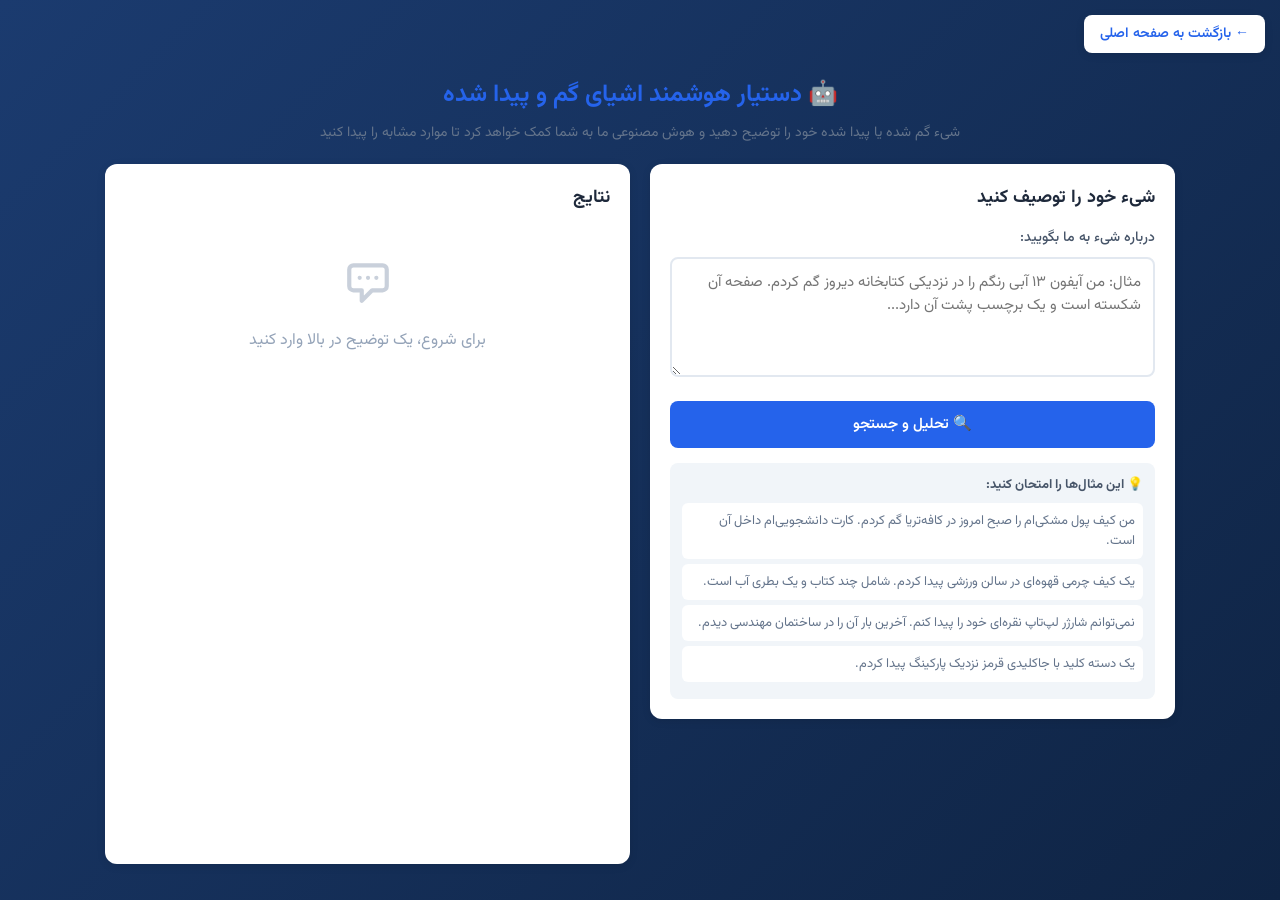
<file: frontend/chatbot.html>
<!DOCTYPE html>
<html lang="fa" dir="rtl">
<head>
    <meta charset="UTF-8">
    <meta name="viewport" content="width=device-width, initial-scale=1.0">
    <title>دستیار هوشمند - اشیای گم و پیدا شده</title>
    <link rel="stylesheet" href="assets/css/style.css">
    <link rel="stylesheet" href="assets/css/auth-modern.css">
    <link rel="preconnect" href="https://fonts.googleapis.com">
    <link rel="preconnect" href="https://fonts.gstatic.com" crossorigin>
    <link href="https://fonts.googleapis.com/css2?family=Vazirmatn:wght@300;400;500;600;700&display=swap" rel="stylesheet">
    <style>
        * {
            font-family: 'Vazirmatn', -apple-system, BlinkMacSystemFont, 'Segoe UI', sans-serif;
        }

        body {
            overflow-x: hidden;
        }

        .back-button {
            position: fixed;
            top: 15px;
            right: 15px;
            background: white;
            padding: 8px 16px;
            border-radius: 8px;
            box-shadow: 0 2px 8px rgba(0,0,0,0.1);
            text-decoration: none;
            color: #2563eb;
            font-weight: 600;
            font-size: 14px;
            transition: all 0.3s;
            z-index: 1000;
            display: flex;
            align-items: center;
            gap: 6px;
        }

        .back-button:hover {
            background: #2563eb;
            color: white;
            transform: translateY(-2px);
            box-shadow: 0 4px 12px rgba(37, 99, 235, 0.3);
        }

        .chatbot-container {
            max-width: 1100px;
            margin: 15px auto;
            padding: 15px;
        }

        .chatbot-header {
            text-align: center;
            margin-bottom: 20px;
            padding-top: 40px;
        }

        .chatbot-header h1 {
            color: #2563eb;
            margin-bottom: 8px;
            font-size: 24px;
        }

        .chatbot-header p {
            color: #64748b;
            font-size: 14px;
        }

        .chat-interface {
            display: grid;
            grid-template-columns: 1fr 1fr;
            gap: 20px;
            margin-top: 20px;
            min-height: calc(100vh - 200px);
        }

        @media (max-width: 968px) {
            .chat-interface {
                grid-template-columns: 1fr;
            }
        }

        .input-section {
            background: white;
            padding: 20px;
            border-radius: 12px;
            box-shadow: 0 2px 8px rgba(0,0,0,0.1);
            height: fit-content;
        }

        .input-section h2 {
            margin-bottom: 15px;
            color: #1e293b;
            font-size: 18px;
        }

        .input-group {
            margin-bottom: 15px;
        }

        .input-group label {
            display: block;
            margin-bottom: 8px;
            color: #475569;
            font-weight: 500;
            font-size: 14px;
        }

        .input-group textarea {
            width: 100%;
            min-height: 120px;
            padding: 12px;
            border: 2px solid #e2e8f0;
            border-radius: 8px;
            font-size: 15px;
            resize: vertical;
            font-family: 'Vazirmatn', sans-serif;
            direction: rtl;
            text-align: right;
        }

        .input-group textarea:focus {
            outline: none;
            border-color: #2563eb;
        }

        .btn-analyze {
            width: 100%;
            padding: 12px;
            background: #2563eb;
            color: white;
            border: none;
            border-radius: 8px;
            font-size: 15px;
            font-weight: 600;
            cursor: pointer;
            transition: background 0.3s;
        }

        .btn-analyze:hover {
            background: #1d4ed8;
        }

        .btn-analyze:disabled {
            background: #94a3b8;
            cursor: not-allowed;
        }

        .results-section {
            background: white;
            padding: 20px;
            border-radius: 12px;
            box-shadow: 0 2px 8px rgba(0,0,0,0.1);
            max-height: calc(100vh - 150px);
            overflow-y: auto;
        }

        .results-section h2 {
            margin-bottom: 15px;
            color: #1e293b;
            font-size: 18px;
        }

        .loading {
            text-align: center;
            padding: 30px;
            color: #64748b;
        }

        .spinner {
            border: 3px solid #f3f4f6;
            border-top: 3px solid #2563eb;
            border-radius: 50%;
            width: 35px;
            height: 35px;
            animation: spin 1s linear infinite;
            margin: 0 auto 15px;
        }

        @keyframes spin {
            0% { transform: rotate(0deg); }
            100% { transform: rotate(360deg); }
        }

        .extracted-info {
            background: #f8fafc;
            padding: 15px;
            border-radius: 8px;
            margin-bottom: 20px;
        }

        .extracted-info h3 {
            color: #1e293b;
            margin-bottom: 12px;
            display: flex;
            align-items: center;
            gap: 8px;
            font-size: 16px;
        }

        .type-badge {
            display: inline-block;
            padding: 3px 10px;
            border-radius: 20px;
            font-size: 11px;
            font-weight: 600;
        }

        .type-lost {
            background: #fee2e2;
            color: #991b1b;
        }

        .type-found {
            background: #dcfce7;
            color: #166534;
        }

        .info-item {
            margin-bottom: 10px;
            font-size: 14px;
        }

        .info-item strong {
            color: #475569;
            display: inline-block;
            min-width: 80px;
        }

        .tags-list {
            display: flex;
            gap: 6px;
            flex-wrap: wrap;
            margin-top: 5px;
        }

        .tag {
            background: #dbeafe;
            color: #1e40af;
            padding: 3px 10px;
            border-radius: 16px;
            font-size: 12px;
        }

        .similar-items {
            margin-top: 20px;
        }

        .similar-items h3 {
            color: #1e293b;
            margin-bottom: 12px;
            font-size: 16px;
        }

        .item-card {
            background: #f8fafc;
            padding: 12px;
            border-radius: 8px;
            margin-bottom: 10px;
            cursor: pointer;
            transition: all 0.3s;
            border: 2px solid transparent;
        }

        .item-card:hover {
            border-color: #2563eb;
            transform: translateY(-2px);
            box-shadow: 0 4px 12px rgba(37, 99, 235, 0.1);
        }

        .item-card h4 {
            color: #1e293b;
            margin-bottom: 6px;
            display: flex;
            justify-content: space-between;
            align-items: center;
            font-size: 15px;
        }

        .match-score {
            background: #10b981;
            color: white;
            padding: 2px 8px;
            border-radius: 12px;
            font-size: 11px;
            font-weight: 600;
        }

        .item-card p {
            color: #64748b;
            font-size: 13px;
            margin-bottom: 8px;
            line-height: 1.5;
        }

        .item-meta {
            display: flex;
            gap: 12px;
            font-size: 12px;
            color: #94a3b8;
            flex-wrap: wrap;
        }

        .empty-state {
            text-align: center;
            padding: 30px;
            color: #94a3b8;
        }

        .empty-state svg {
            width: 50px;
            height: 50px;
            margin-bottom: 12px;
            opacity: 0.5;
        }

        .error-message {
            background: #fee2e2;
            color: #991b1b;
            padding: 12px;
            border-radius: 8px;
            margin-bottom: 15px;
            font-size: 14px;
        }

        .example-prompts {
            margin-top: 15px;
            padding: 12px;
            background: #f1f5f9;
            border-radius: 8px;
        }

        .example-prompts h4 {
            font-size: 13px;
            color: #475569;
            margin-bottom: 8px;
        }

        .example-prompts ul {
            list-style: none;
            padding: 0;
        }

        .example-prompts li {
            padding: 8px;
            margin-bottom: 5px;
            background: white;
            border-radius: 6px;
            cursor: pointer;
            font-size: 13px;
            color: #64748b;
            transition: all 0.2s;
        }

        .example-prompts li:hover {
            background: #2563eb;
            color: white;
            transform: translateX(-5px);
        }
    </style>
</head>
<body>
    <a href="index.html" class="back-button">
        ← بازگشت به صفحه اصلی
    </a>

    <div class="chatbot-container">
        <div class="chatbot-header">
            <h1>🤖 دستیار هوشمند اشیای گم و پیدا شده</h1>
            <p>شیء گم شده یا پیدا شده خود را توضیح دهید و هوش مصنوعی ما به شما کمک خواهد کرد تا موارد مشابه را پیدا کنید</p>
        </div>

        <div class="chat-interface">
            <!-- Input Section -->
            <div class="input-section">
                <h2>شیء خود را توصیف کنید</h2>
                
                <div class="input-group">
                    <label for="description">درباره شیء به ما بگویید:</label>
                    <textarea 
                        id="description" 
                        placeholder="مثال: من آیفون ۱۳ آبی رنگم را در نزدیکی کتابخانه دیروز گم کردم. صفحه آن شکسته است و یک برچسب پشت آن دارد..."
                    ></textarea>
                </div>

                <button class="btn-analyze" id="analyzeBtn">
                    🔍 تحلیل و جستجو
                </button>

                <div class="example-prompts">
                    <h4>💡 این مثال‌ها را امتحان کنید:</h4>
                    <ul>
                        <li onclick="fillExample(this)">من کیف پول مشکی‌ام را صبح امروز در کافه‌تریا گم کردم. کارت دانشجویی‌ام داخل آن است.</li>
                        <li onclick="fillExample(this)">یک کیف چرمی قهوه‌ای در سالن ورزشی پیدا کردم. شامل چند کتاب و یک بطری آب است.</li>
                        <li onclick="fillExample(this)">نمی‌توانم شارژر لپ‌تاپ نقره‌ای خود را پیدا کنم. آخرین بار آن را در ساختمان مهندسی دیدم.</li>
                        <li onclick="fillExample(this)">یک دسته کلید با جاکلیدی قرمز نزدیک پارکینگ پیدا کردم.</li>
                    </ul>
                </div>
            </div>

            <!-- Results Section -->
            <div class="results-section">
                <h2>نتایج</h2>
                <div id="resultsContainer">
                    <div class="empty-state">
                        <svg xmlns="http://www.w3.org/2000/svg" fill="none" viewBox="0 0 24 24" stroke="currentColor">
                            <path stroke-linecap="round" stroke-linejoin="round" stroke-width="2" d="M8 10h.01M12 10h.01M16 10h.01M9 16H5a2 2 0 01-2-2V6a2 2 0 012-2h14a2 2 0 012 2v8a2 2 0 01-2 2h-5l-5 5v-5z" />
                        </svg>
                        <p>برای شروع، یک توضیح در بالا وارد کنید</p>
                    </div>
                </div>
            </div>
        </div>
    </div>

    <script src="assets/js/config.js"></script>
    <script src="assets/js/chatbot.js"></script>
</body>
</html>
</file>
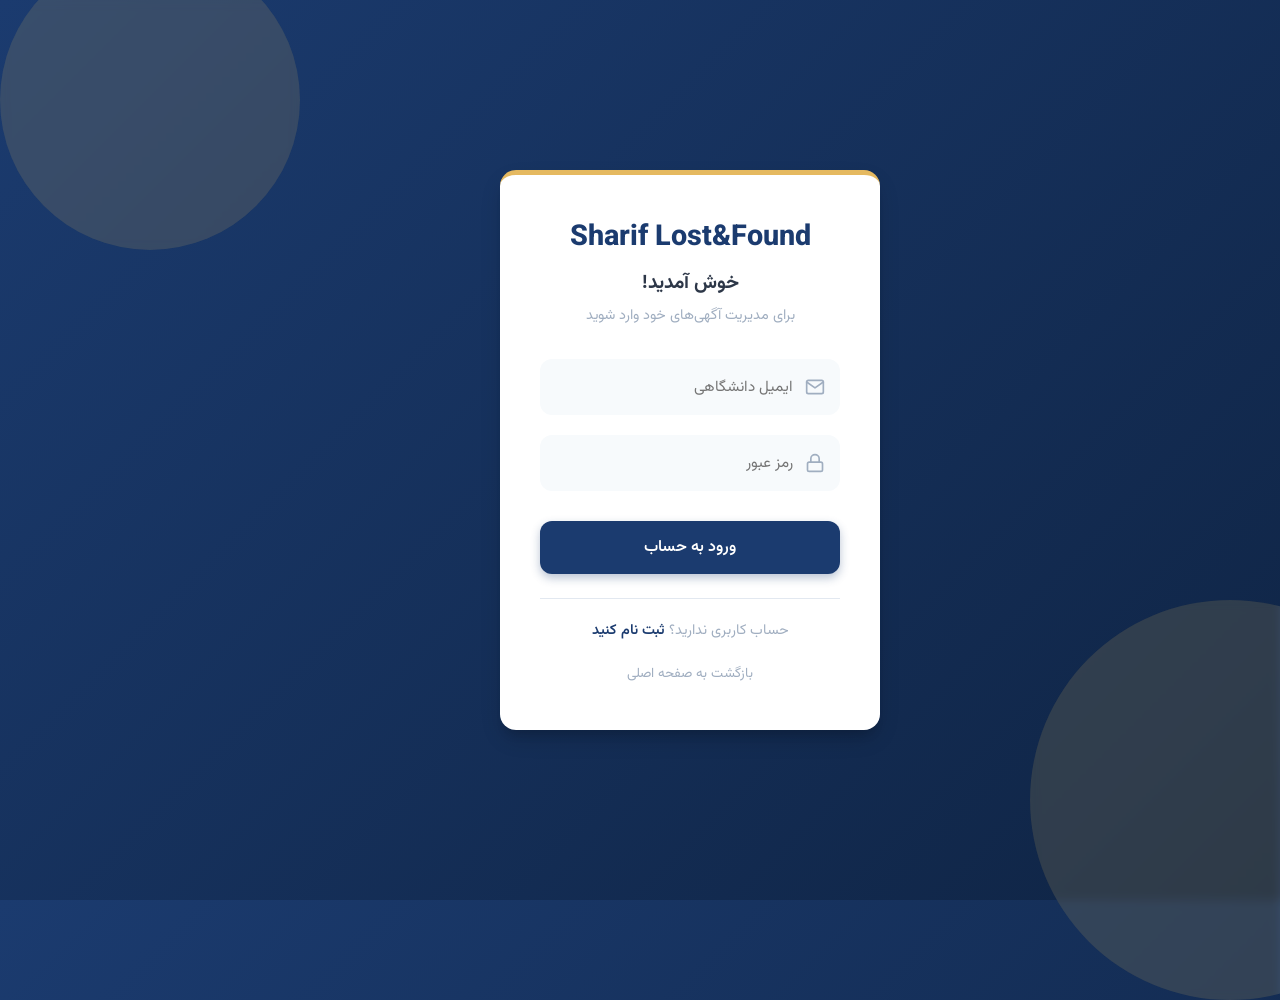
<file: frontend/login.html>
<!DOCTYPE html>
<html lang="fa" dir="rtl">
<head>
    <meta charset="UTF-8">
    <meta name="viewport" content="width=device-width, initial-scale=1.0">
    <title>ورود به سامانه</title>
    <link rel="stylesheet" href="assets/css/auth-modern.css">
</head>
<body>
    <!-- پس زمینه متحرک -->
    <div class="background-shape shape-1"></div>
    <div class="background-shape shape-2"></div>

    <div class="auth-wrapper">
        <div class="auth-card">
            <div class="brand-logo">Sharif Lost&Found</div>
            <h1 class="auth-title">خوش آمدید!</h1>
            <p class="auth-subtitle">برای مدیریت آگهی‌های خود وارد شوید</p>

            <form id="login-form">
                <div class="input-group">
                    <input type="email" id="email" class="form-input" placeholder="ایمیل دانشگاهی" required>
                    <svg class="input-icon" width="20" height="20" viewBox="0 0 24 24" fill="none" stroke="currentColor" stroke-width="2" stroke-linecap="round" stroke-linejoin="round">
                        <path d="M4 4h16c1.1 0 2 .9 2 2v12c0 1.1-.9 2-2 2H4c-1.1 0-2-.9-2-2V6c0-1.1.9-2 2-2z"></path>
                        <polyline points="22,6 12,13 2,6"></polyline>
                    </svg>
                </div>

                <div class="input-group">
                    <input type="password" id="password" class="form-input" placeholder="رمز عبور" required>
                    <svg class="input-icon" width="20" height="20" viewBox="0 0 24 24" fill="none" stroke="currentColor" stroke-width="2" stroke-linecap="round" stroke-linejoin="round">
                        <rect x="3" y="11" width="18" height="11" rx="2" ry="2"></rect>
                        <path d="M7 11V7a5 5 0 0 1 10 0v4"></path>
                    </svg>
                </div>

                <button type="submit" class="submit-btn">ورود به حساب</button>
            </form>

            <div class="auth-footer">
                حساب کاربری ندارید؟ <a href="signup.html" class="auth-link">ثبت نام کنید</a>
                <br>
                <a href="index.html" class="back-home">
                    بازگشت به صفحه اصلی
                </a>
            </div>
        </div>
    </div>

    <script src="assets/js/config.js"></script>
    <script src="assets/js/api.js"></script>
    <script src="assets/js/auth.js"></script>
</body>
</html>
</file>
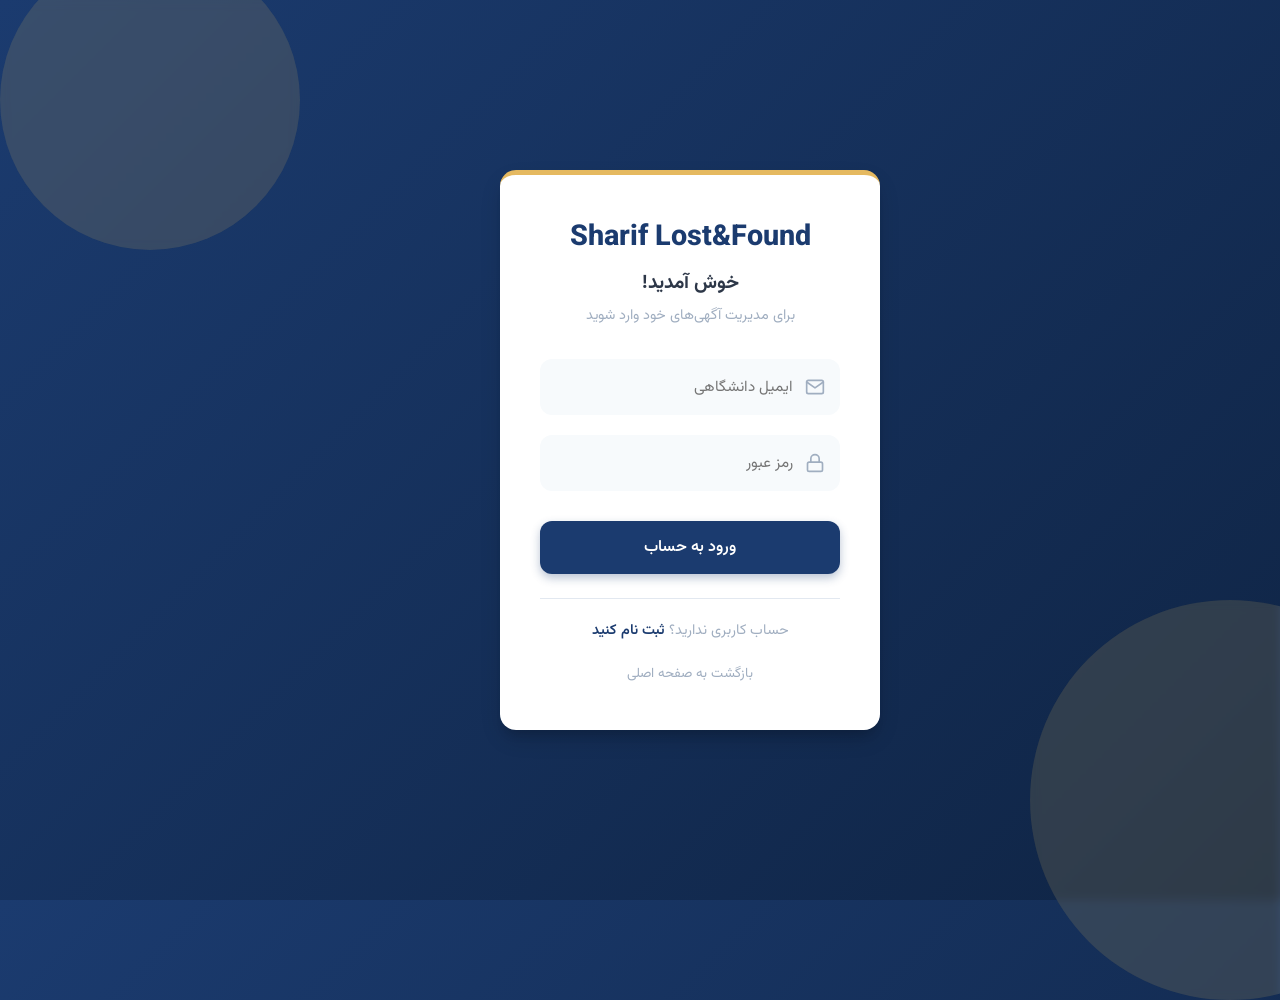
<file: frontend/profile.html>
<!DOCTYPE html>
<html lang="fa" dir="rtl">
<head>
    <meta charset="UTF-8">
    <meta name="viewport" content="width=device-width, initial-scale=1.0">
    <title>پروفایل من</title>
    <link rel="stylesheet" href="assets/css/profile.css">
</head>
<body>
    <nav class="navbar">
        <div class="brand">Sharif Lost&Found</div>
        <a href="index.html" style="font-weight: 600; font-size: 0.9rem;">بازگشت به خانه</a>
    </nav>

    <div class="container">
        <h1 class="page-title">مدیریت حساب کاربری</h1>

        <div class="grid-layout">
            <!-- ستون راست: ویرایش اطلاعات -->
            <div class="sidebar-col">
                <div class="card">
                    <h3 class="section-title">
                        <svg width="20" height="20" fill="none" stroke="currentColor" stroke-width="2"><path d="M20 21v-2a4 4 0 0 0-4-4H8a4 4 0 0 0-4 4v2"></path><circle cx="12" cy="7" r="4"></circle></svg>
                        مشخصات فردی
                    </h3>
                    <form id="profile-form">
                        <div class="form-group">
                            <label class="form-label">ایمیل (غیرقابل تغییر)</label>
                            <input type="email" id="profile-email" class="form-input" readonly>
                        </div>
                        <div class="form-group">
                            <label class="form-label">نام</label>
                            <input type="text" id="profile-name" class="form-input" required>
                        </div>
                        <div class="form-group">
                            <label class="form-label">نام خانوادگی</label>
                            <input type="text" id="profile-family" class="form-input" required>
                        </div>
                        <button type="submit" class="btn btn-primary">ذخیره تغییرات</button>
                    </form>
                </div>

                <div class="card">
                    <h3 class="section-title">
                        <svg width="20" height="20" fill="none" stroke="currentColor" stroke-width="2"><rect x="3" y="11" width="18" height="11" rx="2" ry="2"></rect><path d="M7 11V7a5 5 0 0 1 10 0v4"></path></svg>
                        تغییر رمز عبور
                    </h3>
                    <form id="password-form">
                        <div class="form-group">
                            <label class="form-label">رمز عبور فعلی</label>
                            <input type="password" id="old-pass" class="form-input" required>
                        </div>
                        <div class="form-group">
                            <label class="form-label">رمز عبور جدید</label>
                            <input type="password" id="new-pass" class="form-input" required>
                            <small style="color: #666; font-size: 0.7rem;">حداقل ۸ کاراکتر، شامل حروف بزرگ، کوچک و عدد</small>
                        </div>
                        <div class="form-group">
                            <label class="form-label">تکرار رمز جدید</label>
                            <input type="password" id="confirm-pass" class="form-input" required>
                        </div>
                        <button type="submit" class="btn btn-primary">بروزرسانی رمز</button>
                    </form>
                </div>
            </div>

            <!-- ستون چپ: آمار و لیست -->
            <div class="main-col">
                <div class="stats-grid">
                    <div class="stat-box">
                        <span class="stat-value" id="stat-total">0</span>
                        <span class="stat-label">کل آگهی‌ها</span>
                    </div>
                    <div class="stat-box">
                        <span class="stat-value" id="stat-active">0</span>
                        <span class="stat-label">فعال</span>
                    </div>
                </div>

                <div class="card">
                    <div style="display:flex; justify-content:space-between; align-items:center; margin-bottom:20px;">
                        <h3 class="section-title" style="margin:0;">آگهی‌های من</h3>
                        <select id="items-filter" class="form-input" style="width:150px;" onchange="loadUserItems()">
                            <option value="ALL">همه</option>
                            <option value="LOST">گمشده</option>
                            <option value="FOUND">پیدا شده</option>
                        </select>
                    </div>

                    <div class="table-container">
                        <table class="data-table">
                            <thead>
                                <tr>
                                    <th>عنوان</th>
                                    <th>نوع</th>
                                    <th>تاریخ ثبت</th>
                                    <th>عملیات</th>
                                </tr>
                            </thead>
                            <tbody id="items-table-body">
                                <!-- سطرها توسط JS پر می‌شوند -->
                            </tbody>
                        </table>
                        <div id="empty-state" style="text-align:center; padding:30px; display:none; color:var(--text-muted);">
                            هنوز هیچ آگهی ثبت نکرده‌اید.
                        </div>
                    </div>
                </div>
            </div>
        </div>
    </div>

    <script src="assets/js/config.js"></script>
    <script src="assets/js/api.js"></script>
    <script src="assets/js/profile.js"></script>
</body>
</html>
</file>
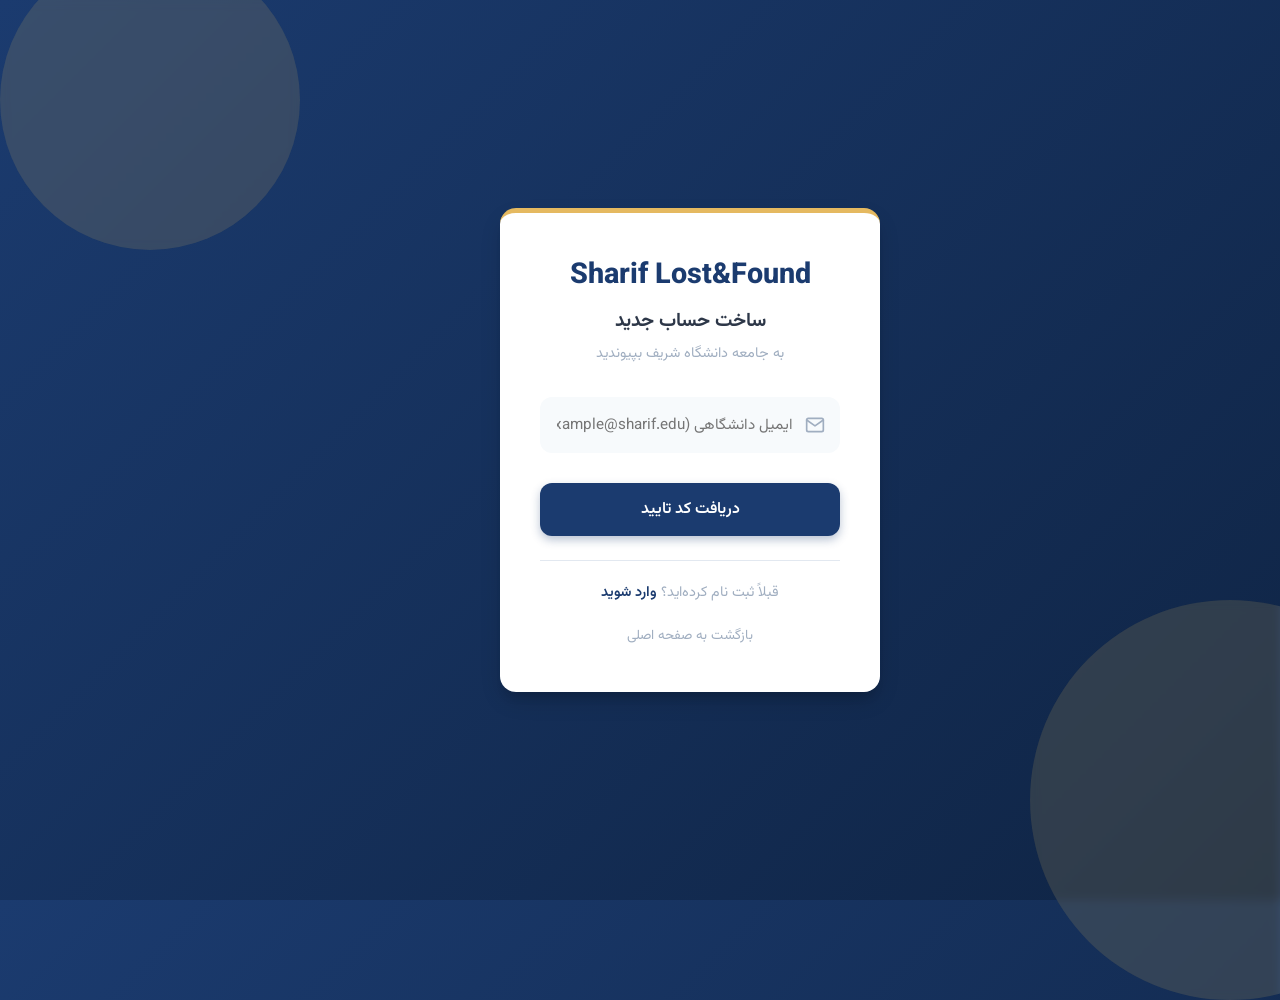
<file: frontend/signup.html>
<!DOCTYPE html>
<html lang="fa" dir="rtl">
<head>
    <meta charset="UTF-8">
    <meta name="viewport" content="width=device-width, initial-scale=1.0">
    <title>ثبت نام در سامانه</title>
    <link rel="stylesheet" href="assets/css/auth-modern.css">
</head>
<body>
    <div class="background-shape shape-1"></div>
    <div class="background-shape shape-2"></div>

    <div class="auth-wrapper">
        <div class="auth-card">
            <div class="brand-logo">Sharif Lost&Found</div>
            <h1 class="auth-title">ساخت حساب جدید</h1>
            <p class="auth-subtitle">به جامعه دانشگاه شریف بپیوندید</p>

            <form id="otp-step-1" class="fade-in">
                <div class="input-group">
                    <input type="email" id="signup-email" class="form-input" placeholder="ایمیل دانشگاهی (example@sharif.edu)" required>
                    <svg class="input-icon" width="20" height="20" viewBox="0 0 24 24" fill="none" stroke="currentColor" stroke-width="2" stroke-linecap="round" stroke-linejoin="round">
                        <path d="M4 4h16c1.1 0 2 .9 2 2v12c0 1.1-.9 2-2 2H4c-1.1 0-2-.9-2-2V6c0-1.1.9-2 2-2z"></path>
                        <polyline points="22,6 12,13 2,6"></polyline>
                    </svg>
                </div>
                <button type="submit" class="submit-btn">دریافت کد تایید</button>
            </form>

            <form id="otp-step-2" class="hidden fade-in">
                <div class="input-group">
                    <input type="text" id="otp-code" class="form-input" placeholder="کد 6 رقمی ارسال شده" required autocomplete="off">
                    <svg class="input-icon" width="20" height="20" viewBox="0 0 24 24" fill="none" stroke="currentColor" stroke-width="2" stroke-linecap="round" stroke-linejoin="round">
                        <path d="M12 22s8-4 8-10V5l-8-3-8 3v7c0 6 8 10 8 10z"></path>
                        <circle cx="12" cy="10" r="3"></circle>
                    </svg>
                </div>
                
                <div style="display: flex; gap: 10px;">
                    <div class="input-group" style="flex: 1;">
                        <input type="text" id="first-name" class="form-input" placeholder="نام" required>
                    </div>
                    <div class="input-group" style="flex: 1;">
                        <input type="text" id="last-name" class="form-input" placeholder="نام خانوادگی" required>
                    </div>
                </div>

                <div class="input-group" style="margin-bottom: 5px;">
                    <input type="password" id="signup-password" class="form-input" placeholder="رمز عبور دلخواه" required>
                    <svg class="input-icon" width="20" height="20" viewBox="0 0 24 24" fill="none" stroke="currentColor" stroke-width="2" stroke-linecap="round" stroke-linejoin="round">
                        <rect x="3" y="11" width="18" height="11" rx="2" ry="2"></rect>
                        <path d="M7 11V7a5 5 0 0 1 10 0v4"></path>
                    </svg>
                </div>
                <small style="color: #666; font-size: 0.75rem; display: block; margin-bottom: 15px;">
                    رمز باید حداقل ۸ کاراکتر و شامل حروف بزرگ، کوچک و عدد باشد.
                </small>
                
                <button type="submit" class="submit-btn">تکمیل ثبت نام</button>
            </form>

            <div class="auth-footer">
                قبلاً ثبت نام کرده‌اید؟ <a href="login.html" class="auth-link">وارد شوید</a>
                <br>
                <a href="index.html" class="back-home">
                    بازگشت به صفحه اصلی
                </a>
            </div>
        </div>
    </div>

    <script src="assets/js/config.js"></script>
    <script src="assets/js/api.js"></script>
    <script src="assets/js/auth.js"></script>
</body>
</html>
</file>
<file: frontend/assets/css/style.css>
:root {
   
    --primary: #1B3B6F;      
    --primary-dark: #142d55;
    
    --bg-body: #f8fafc;
    --bg-surface: #ffffff;
    --text-main: #0f172a;
    --text-muted: #64748b;
    --border: #e2e8f0;
    --shadow: 0 4px 6px -1px rgba(0,0,0,0.1);
}

* { box-sizing: border-box; margin: 0; padding: 0; font-family: 'Segoe UI', Tahoma, sans-serif; }
body { height: 100vh; display: flex; flex-direction: column; overflow: hidden; background: var(--bg-body); }
a { text-decoration: none; color: inherit; }
.hidden { display: none !important; }

/* Navbar */
.navbar {
    height: 60px; background: var(--bg-surface); border-bottom: 1px solid var(--border);
    display: flex; align-items: center; justify-content: space-between; padding: 0 20px;
    flex-shrink: 0; z-index: 2000;
}
.logo { font-weight: 800; font-size: 1.2rem; color: var(--primary); }
.nav-links { display: flex; gap: 10px; }

/* Buttons */
.btn { padding: 8px 16px; border-radius: 8px; font-size: 0.9rem; font-weight: 600; cursor: pointer; border: none; transition: 0.2s; }
.btn-primary { background: var(--primary); color: white; }
.btn-primary:hover { background: var(--primary-dark); }
.btn-outline { background: transparent; border: 1px solid var(--border); }
.btn-outline:hover { background: #f1f5f9; }

/* --- Main Page Layout (Split Screen) --- */
.main-layout { display: flex; height: calc(100vh - 60px); width: 100%; }

.sidebar {
    width: 400px; background: var(--bg-surface); border-left: 1px solid var(--border);
    display: flex; flex-direction: column; z-index: 1000; flex-shrink: 0;
}
.sidebar-header { padding: 15px; border-bottom: 1px solid var(--border); }
.search-box { width: 100%; padding: 10px; border: 1px solid var(--border); border-radius: 8px; margin-bottom: 10px; }
.filter-tabs { display: flex; gap: 5px; background: #f1f5f9; padding: 4px; border-radius: 8px; }
.tab { flex: 1; text-align: center; padding: 6px; font-size: 0.85rem; cursor: pointer; border-radius: 6px; color: var(--text-muted); }
.tab.active { background: white; color: var(--primary); font-weight: bold; box-shadow: 0 1px 2px rgba(0,0,0,0.1); }

.items-container { flex: 1; overflow-y: auto; padding: 15px; background: #f8fafc; }

/* Item Card */
.item-card {
    background: white; border: 1px solid var(--border); border-radius: 10px;
    margin-bottom: 15px; overflow: hidden; transition: 0.2s; cursor: pointer;
}
.item-card:hover { transform: translateY(-2px); box-shadow: var(--shadow); border-color: var(--primary); }
.item-image { width: 100%; height: 150px; object-fit: cover; background: #e2e8f0; }
.item-content { padding: 12px; }
.item-header { display: flex; justify-content: space-between; margin-bottom: 5px; }
.item-title { font-weight: bold; font-size: 1rem; }
.badge { padding: 3px 8px; border-radius: 12px; font-size: 0.75rem; font-weight: bold; }
.lost { background: #fee2e2; color: #ef4444; }
.found { background: #dcfce7; color: #16a34a; }
.item-desc { font-size: 0.85rem; color: var(--text-muted); margin-bottom: 10px; overflow: hidden; white-space: nowrap; text-overflow: ellipsis; }

/* Map */
.map-wrapper { flex: 1; height: 100%; position: relative; }
#map { width: 100%; height: 100%; }

/* --- Form Page --- */
.form-page { flex: 1; overflow-y: auto; padding: 30px; display: flex; justify-content: center; }
.form-card { background: white; width: 100%; max-width: 600px; padding: 30px; border-radius: 16px; box-shadow: var(--shadow); height: fit-content; border: 1px solid var(--border); }
.form-group { margin-bottom: 20px; }
.form-label { display: block; margin-bottom: 8px; font-weight: bold; font-size: 0.9rem; }
.form-input, .form-select, .form-textarea { width: 100%; padding: 10px; border: 1px solid var(--border); border-radius: 8px; font-size: 1rem; }
.form-textarea { min-height: 100px; resize: vertical; }

/* Auth Page */
.auth-page { display: flex; align-items: center; justify-content: center; height: 100%; }
.auth-box { width: 100%; max-width: 400px; background: white; padding: 40px; border-radius: 16px; box-shadow: var(--shadow); }

@media (max-width: 768px) {
    .main-layout { flex-direction: column-reverse; }
    .sidebar { height: 50%; width: 100%; }
    .map-wrapper { height: 50%; }
}
</file>
<file: frontend/assets/css/auth-modern.css>
@import url('https://fonts.googleapis.com/css2?family=Vazirmatn:wght@300;400;600;800&display=swap');

:root {
    /* پس‌زمینه: سرمه‌ای عمیق */
    --auth-bg-gradient: linear-gradient(135deg, #1B3B6F 0%, #0f2444 100%);
    
    --auth-surface: #ffffff;
    --auth-primary: #1B3B6F;       /* سرمه‌ای */
    --auth-gold: #E5B960;          /* طلایی */
    
    --auth-text: #2d3748;
    --auth-text-muted: #a0aec0;
    --auth-border: #e2e8f0;
    --auth-input-bg: #f7fafc;
    --auth-radius: 16px;
    --auth-shadow: 0 10px 25px -5px rgba(0, 0, 0, 0.2), 0 10px 10px -5px rgba(0, 0, 0, 0.1);
}

* { box-sizing: border-box; margin: 0; padding: 0; font-family: 'Vazirmatn', sans-serif; }

body {
    height: 100vh; width: 100%; display: flex; align-items: center; justify-content: center;
    background: var(--auth-bg-gradient); overflow: hidden; position: relative;
}

/* شیپ‌های پس‌زمینه به رنگ طلایی مات تغییر کردند */
.background-shape {
    position: absolute;
    background: rgba(229, 185, 96, 0.15); /* طلایی شفاف */
    border-radius: 50%; backdrop-filter: blur(5px); z-index: 0; animation: float 20s infinite;
}
.shape-1 { width: 300px; height: 300px; top: -50px; left: -50px; animation-delay: 0s; }
.shape-2 { width: 400px; height: 400px; bottom: -100px; right: -100px; animation-delay: -5s; }

@keyframes float {
    0% { transform: translate(0, 0) rotate(0deg); }
    50% { transform: translate(30px, 50px) rotate(180deg); }
    100% { transform: translate(0, 0) rotate(360deg); }
}

.auth-wrapper { width: 100%; max-width: 420px; padding: 20px; z-index: 1; }

.auth-card {
    background: var(--auth-surface); padding: 40px; border-radius: var(--auth-radius);
    box-shadow: var(--auth-shadow); text-align: center; animation: slideUp 0.6s cubic-bezier(0.16, 1, 0.3, 1);
    position: relative; overflow: hidden; border-top: 5px solid var(--auth-gold); /* نوار طلایی بالا */
}

@keyframes slideUp { from { opacity: 0; transform: translateY(40px); } to { opacity: 1; transform: translateY(0); } }

.brand-logo {
    font-size: 1.8rem; font-weight: 800; color: var(--auth-primary);
    margin-bottom: 8px; display: inline-block;
}
/* کلمه Lost&Found را طلایی می‌کنیم اگر در اسپن باشد، اما اینجا کل متن سرمه‌ای است */

.auth-title { font-size: 1.2rem; color: var(--auth-text); font-weight: 700; margin-bottom: 6px; }
.auth-subtitle { color: var(--auth-text-muted); font-size: 0.9rem; margin-bottom: 32px; }

.input-group { position: relative; margin-bottom: 20px; text-align: right; }
.input-icon {
    position: absolute; top: 50%; right: 15px; transform: translateY(-50%);
    color: var(--auth-text-muted); transition: 0.3s;
}

.form-input {
    width: 100%; padding: 14px 45px 14px 15px; background: var(--auth-input-bg);
    border: 2px solid transparent; border-radius: 12px; font-size: 0.95rem; transition: 0.3s;
}
.form-input:focus {
    background: #fff; border-color: var(--auth-primary); outline: none;
    box-shadow: 0 0 0 4px rgba(27, 59, 111, 0.1);
}
.form-input:focus + .input-icon { color: var(--auth-gold); } /* آیکون طلایی موقع تایپ */

.submit-btn {
    width: 100%; padding: 14px;
    background: var(--auth-primary); /* دکمه سرمه‌ای */
    color: white; border: none; border-radius: 12px; font-size: 1rem; font-weight: 600;
    cursor: pointer; transition: 0.2s; margin-top: 10px;
    box-shadow: 0 4px 10px rgba(27, 59, 111, 0.3);
}
.submit-btn:hover {
    background: #142d55; transform: translateY(-2px);
}

.auth-footer { margin-top: 24px; font-size: 0.9rem; color: var(--auth-text-muted); border-top: 1px solid var(--auth-border); padding-top: 20px; }
.auth-link { color: var(--auth-primary); font-weight: 600; text-decoration: none; }
.auth-link:hover { color: var(--auth-gold); text-decoration: underline; } /* هاور طلایی */

.back-home {
    display: inline-flex; align-items: center; gap: 6px; margin-top: 15px;
    font-size: 0.85rem; color: var(--auth-text-muted); text-decoration: none;
    padding: 6px 12px; border-radius: 20px; transition: 0.2s;
}
.back-home:hover { background: #f7fafc; color: var(--auth-primary); }

.hidden { display: none !important; }
.fade-in { animation: fadeIn 0.4s ease-in-out; }
@keyframes fadeIn { from { opacity: 0; transform: translateY(10px); } to { opacity: 1; transform: translateY(0); } }
</file>
<file: frontend/assets/css/profile.css>
:root {
    
    --primary: #1B3B6F;       
    --primary-hover: #142d55;
    
    --bg-body: #f3f4f6;
    --bg-card: #ffffff;
    --text-main: #111827;
    --text-muted: #6b7280;
    --border: #e5e7eb;
    --radius: 16px;
    --shadow: 0 4px 6px -1px rgba(0, 0, 0, 0.1);
}

* { box-sizing: border-box; margin: 0; padding: 0; font-family: 'Vazirmatn', 'Segoe UI', Tahoma, sans-serif; }
body { background: var(--bg-body); color: var(--text-main); min-height: 100vh; }
a { text-decoration: none; color: inherit; }
button { cursor: pointer; border: none; outline: none; font-family: inherit; }

.navbar {
    height: 64px; background: var(--bg-card); border-bottom: 1px solid var(--border);
    display: flex; align-items: center; justify-content: space-between; padding: 0 32px;
    position: sticky; top: 0; z-index: 100;
}
.brand { font-size: 1.2rem; font-weight: 800; color: var(--primary); }

.container { max-width: 1200px; margin: 0 auto; padding: 40px 20px; }

.page-title { font-size: 1.8rem; font-weight: 800; margin-bottom: 30px; }

.grid-layout {
    display: grid; grid-template-columns: 350px 1fr; gap: 30px;
}

.card {
    background: white; border-radius: var(--radius); padding: 24px;
    box-shadow: var(--shadow); border: 1px solid var(--border); margin-bottom: 24px;
}

.section-title { font-size: 1.1rem; font-weight: 700; margin-bottom: 20px; display: flex; align-items: center; gap: 8px; }

/* Forms */
.form-group { margin-bottom: 16px; }
.form-label { display: block; margin-bottom: 8px; font-weight: 600; font-size: 0.9rem; color: var(--text-muted); }
.form-input {
    width: 100%; padding: 12px; border: 1px solid var(--border); border-radius: 10px;
    font-size: 0.95rem; transition: 0.2s;
}
.form-input:focus { border-color: var(--primary); outline: none; }
.form-input[readonly] { background: #f9fafb; cursor: not-allowed; }

.btn { width: 100%; padding: 12px; border-radius: 10px; font-weight: 600; font-size: 0.95rem; transition: 0.2s; }
.btn-primary { background: var(--primary); color: white; }
.btn-primary:hover { background: var(--primary-hover); }

/* Stats */
.stats-grid { display: grid; grid-template-columns: 1fr 1fr; gap: 15px; margin-bottom: 30px; }
.stat-box { background: #f9fafb; padding: 20px; border-radius: 12px; text-align: center; border: 1px solid var(--border); }
.stat-value { font-size: 1.5rem; font-weight: 800; color: var(--primary); display: block; margin-bottom: 4px; }
.stat-label { font-size: 0.85rem; color: var(--text-muted); }

/* Table */
.table-container { overflow-x: auto; }
.data-table { width: 100%; border-collapse: collapse; min-width: 600px; }
.data-table th { text-align: right; padding: 12px; border-bottom: 2px solid var(--border); color: var(--text-muted); font-size: 0.9rem; }
.data-table td { padding: 16px 12px; border-bottom: 1px solid var(--border); font-size: 0.95rem; }
.status-badge { padding: 4px 10px; border-radius: 20px; font-size: 0.8rem; font-weight: 600; }
.status-lost { background: #fee2e2; color: #ef4444; }
.status-found { background: #dcfce7; color: #16a34a; }

@media (max-width: 900px) {
    .grid-layout { grid-template-columns: 1fr; }
}
</file>
